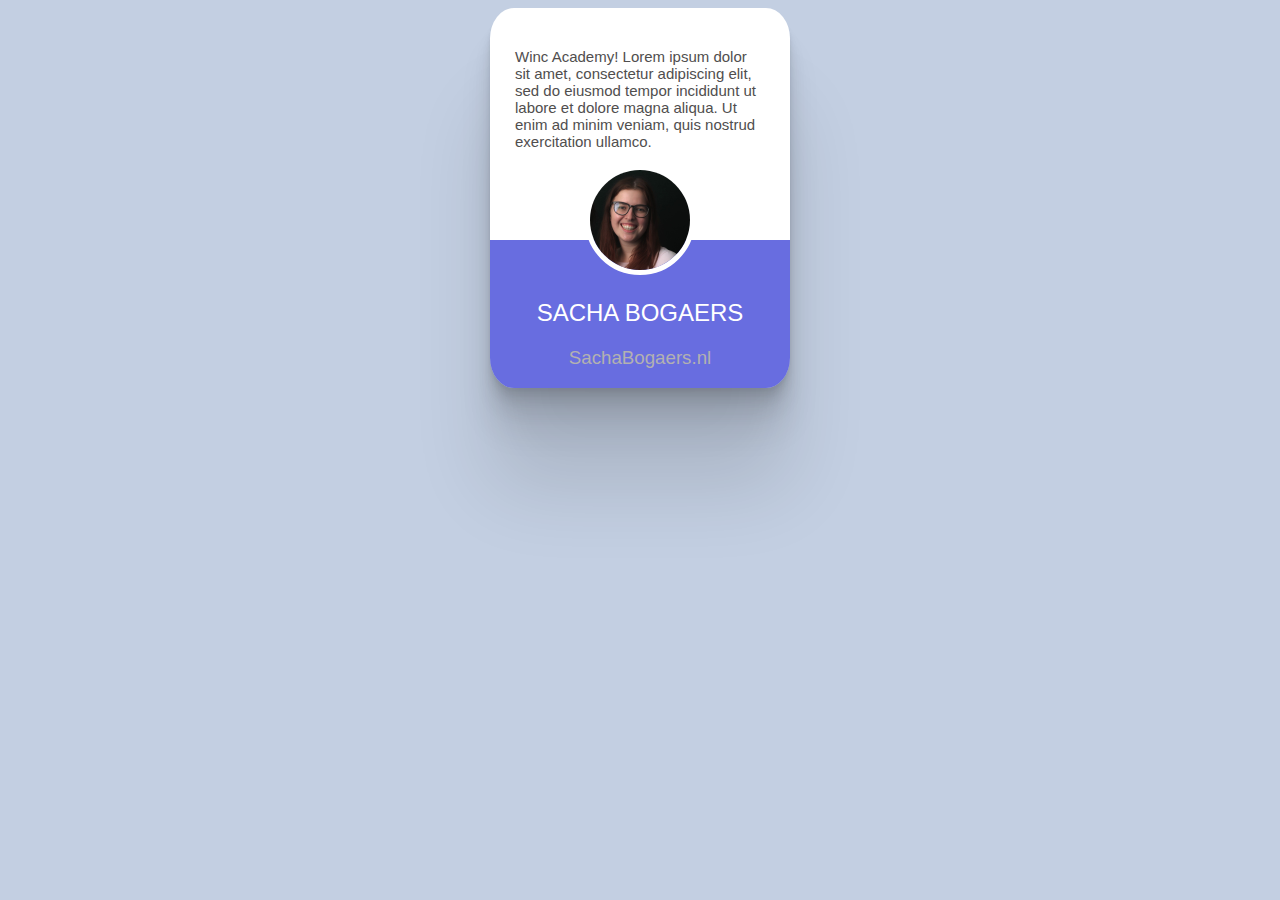
<file: Level1/index.html>
<!DOCTYPE html>
<html lang="en">

<head>
	<meta charset="UTF-8">
	<meta http-equiv="X-UA-Compatible" content="IE=edge">
	<meta name="viewport" content="width=device-width, initial-scale=1.0">
	<title>Document</title>
	<link rel="stylesheet" href="style.css">
</head>

<body>
	<div class="card">
		<p class="card__text">
			Winc Academy! Lorem ipsum dolor sit amet, consectetur adipiscing elit, sed do eiusmod tempor incididunt ut
			labore et dolore magna aliqua. Ut enim ad minim veniam, quis nostrud exercitation ullamco.
		</p>
		<div class="card__img__container">
			<img class="card__img" src="sacha.jpg">
		</div>
		<h2 class="card__name">Sacha Bogaers</h2>
		<h3 class="card__url">SachaBogaers.nl</h3>
	</div>

</body>

</html>
</file>
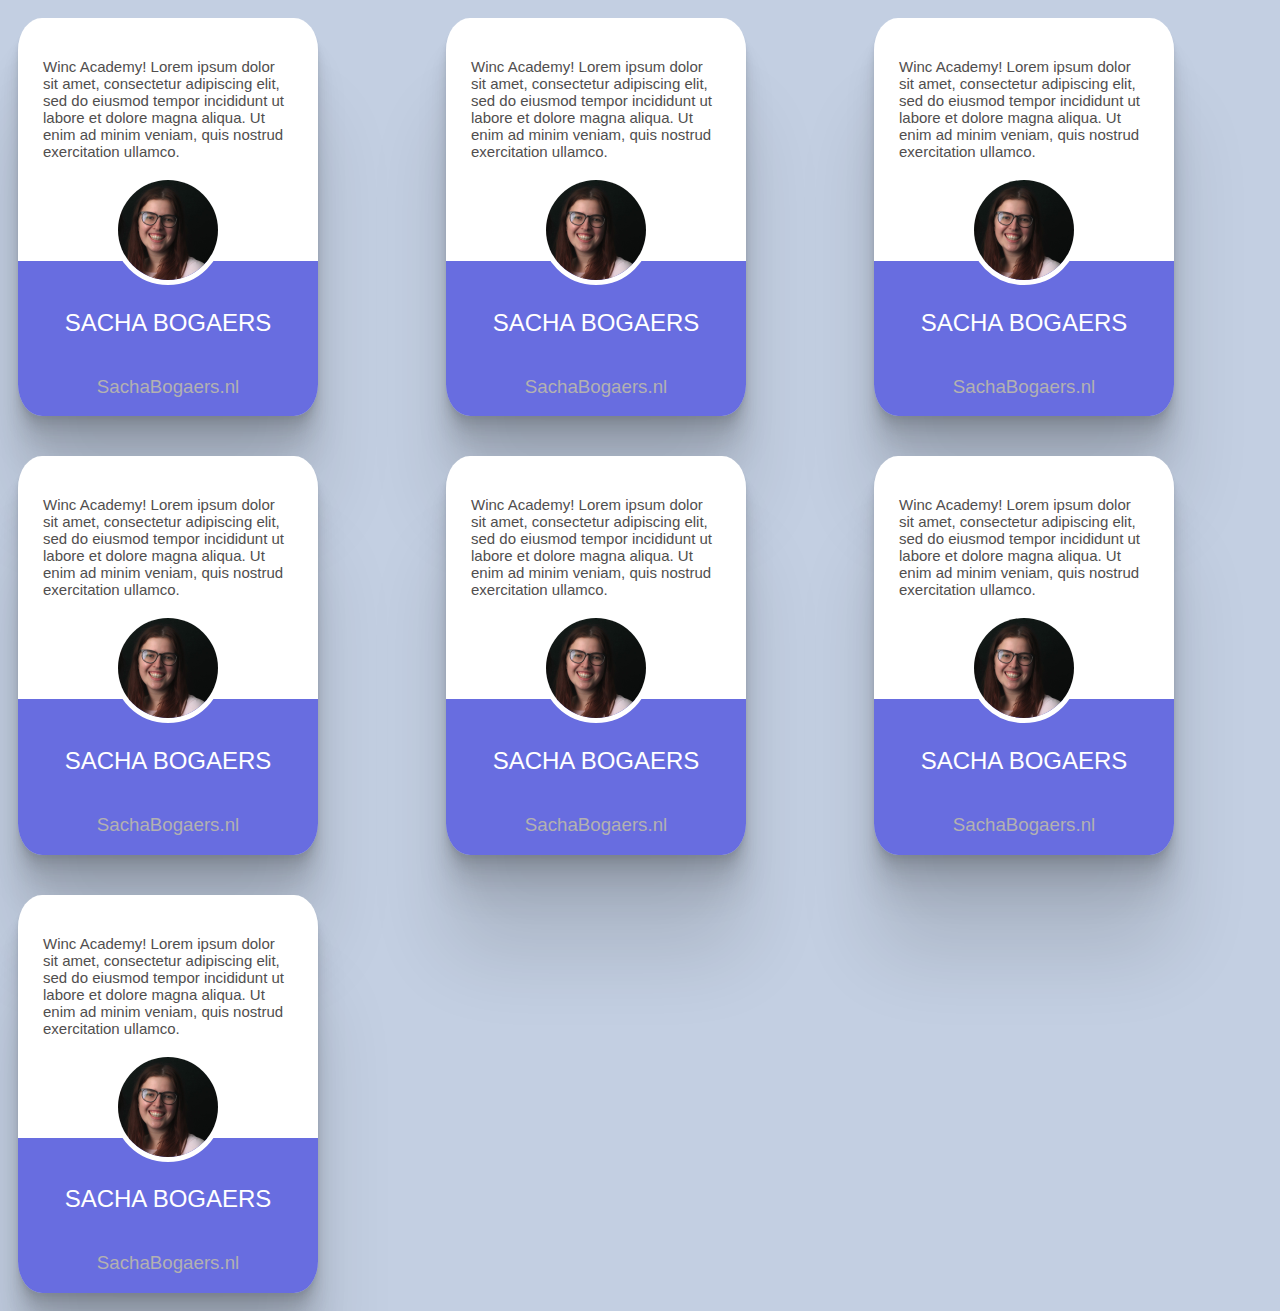
<file: Level2/index.html>
<!DOCTYPE html>
<html lang="en">

<head>
	<meta charset="UTF-8">
	<meta http-equiv="X-UA-Compatible" content="IE=edge">
	<meta name="viewport" content="width=device-width, initial-scale=1.0">
	<title>Document</title>
	<link rel="stylesheet" href="style.css">
</head>

<body>
	<div class="portfolio">
		<div class="card">
			<p class="card__text">
				Winc Academy! Lorem ipsum dolor sit amet, consectetur adipiscing elit, sed do eiusmod tempor
				incididunt
				ut
				labore et dolore magna aliqua. Ut enim ad minim veniam, quis nostrud exercitation ullamco.
			</p>
			<div class="card__img__container">
				<img class="card__img" src="sacha.jpg">
			</div>
			<h2 class="card__name">Sacha Bogaers</h2>
			<h3 class="card__url">SachaBogaers.nl</h3>
			<button class="card__button">Click me!</button>
		</div>
		<div class="card">
			<p class="card__text">
				Winc Academy! Lorem ipsum dolor sit amet, consectetur adipiscing elit, sed do eiusmod tempor
				incididunt
				ut
				labore et dolore magna aliqua. Ut enim ad minim veniam, quis nostrud exercitation ullamco.
			</p>
			<div class="card__img__container">
				<img class="card__img" src="sacha.jpg">
			</div>
			<h2 class="card__name">Sacha Bogaers</h2>
			<h3 class="card__url">SachaBogaers.nl</h3>
			<button class="card__button">Click me!</button>
		</div>
		<div class="card">
			<p class="card__text">
				Winc Academy! Lorem ipsum dolor sit amet, consectetur adipiscing elit, sed do eiusmod tempor
				incididunt
				ut
				labore et dolore magna aliqua. Ut enim ad minim veniam, quis nostrud exercitation ullamco.
			</p>
			<div class="card__img__container">
				<img class="card__img" src="sacha.jpg">
			</div>
			<h2 class="card__name">Sacha Bogaers</h2>
			<h3 class="card__url">SachaBogaers.nl</h3>
			<button class="card__button">Click me!</button>
		</div>
		<div class="card">
			<p class="card__text">
				Winc Academy! Lorem ipsum dolor sit amet, consectetur adipiscing elit, sed do eiusmod tempor
				incididunt
				ut
				labore et dolore magna aliqua. Ut enim ad minim veniam, quis nostrud exercitation ullamco.
			</p>
			<div class="card__img__container">
				<img class="card__img" src="sacha.jpg">
			</div>
			<h2 class="card__name">Sacha Bogaers</h2>
			<h3 class="card__url">SachaBogaers.nl</h3>
			<button class="card__button">Click me!</button>
		</div>
		<div class="card">
			<p class="card__text">
				Winc Academy! Lorem ipsum dolor sit amet, consectetur adipiscing elit, sed do eiusmod tempor
				incididunt
				ut
				labore et dolore magna aliqua. Ut enim ad minim veniam, quis nostrud exercitation ullamco.
			</p>
			<div class="card__img__container">
				<img class="card__img" src="sacha.jpg">
			</div>
			<h2 class="card__name">Sacha Bogaers</h2>
			<h3 class="card__url">SachaBogaers.nl</h3>
			<button class="card__button">Click me!</button>
		</div>
		<div class="card">
			<p class="card__text">
				Winc Academy! Lorem ipsum dolor sit amet, consectetur adipiscing elit, sed do eiusmod tempor
				incididunt
				ut
				labore et dolore magna aliqua. Ut enim ad minim veniam, quis nostrud exercitation ullamco.
			</p>
			<div class="card__img__container">
				<img class="card__img" src="sacha.jpg">
			</div>
			<h2 class="card__name">Sacha Bogaers</h2>
			<h3 class="card__url">SachaBogaers.nl</h3>
			<button class="card__button">Click me!</button>
		</div>
		<div class="card">
			<p class="card__text">
				Winc Academy! Lorem ipsum dolor sit amet, consectetur adipiscing elit, sed do eiusmod tempor
				incididunt
				ut
				labore et dolore magna aliqua. Ut enim ad minim veniam, quis nostrud exercitation ullamco.
			</p>
			<div class="card__img__container">
				<img class="card__img" src="sacha.jpg">
			</div>
			<h2 class="card__name">Sacha Bogaers</h2>
			<h3 class="card__url">SachaBogaers.nl</h3>
			<button class="card__button">Click me!</button>
		</div>
	</div>
</body>

</html>
</file>
<file: Level1/style.css>
body {
  display: -webkit-box;
  display: -ms-flexbox;
  display: flex;
  -webkit-box-pack: center;
      -ms-flex-pack: center;
          justify-content: center;
  background-color: #c3cfe2;
  font-family: Arial, Helvetica, sans-serif;
}

.card {
  text-align: center;
  width: 300px;
  background: -webkit-gradient(linear, left top, left bottom, from(#fff), color-stop(61%, #fff), color-stop(61%, #686de0), to(#686de0));
  background: linear-gradient(to bottom, #fff 0%, #fff 61%, #686de0 61%, #686de0 100%);
  border-radius: 8%;
  -webkit-box-shadow: 0 2.8px 2.2px rgba(0, 0, 0, 0.034), 0 6.7px 5.3px rgba(0, 0, 0, 0.048), 0 12.5px 10px rgba(0, 0, 0, 0.06), 0 22.3px 17.9px rgba(0, 0, 0, 0.072), 0 41.8px 33.4px rgba(0, 0, 0, 0.086), 0 100px 80px rgba(0, 0, 0, 0.12);
          box-shadow: 0 2.8px 2.2px rgba(0, 0, 0, 0.034), 0 6.7px 5.3px rgba(0, 0, 0, 0.048), 0 12.5px 10px rgba(0, 0, 0, 0.06), 0 22.3px 17.9px rgba(0, 0, 0, 0.072), 0 41.8px 33.4px rgba(0, 0, 0, 0.086), 0 100px 80px rgba(0, 0, 0, 0.12);
}

.card__text {
  padding: 25px;
  padding: 25px 25px 0px 25px;
  font-size: 15px;
  color: #504e4e;
  text-align: left;
}

.card__img {
  height: 100px;
  border-radius: 50%;
  border: 5px solid white;
}

.card__name {
  color: white;
  text-transform: uppercase;
  font-weight: 200;
}

.card__url {
  font-weight: 100;
  color: #b3b1b1;
}
/*# sourceMappingURL=style.css.map */
</file>
<file: Level2/style.css>
body {
  background-color: #c3cfe2;
}

.portfolio {
  -webkit-box-pack: center;
      -ms-flex-pack: center;
          justify-content: center;
  font-family: Arial, Helvetica, sans-serif;
  display: -ms-grid;
  display: grid;
}

.card {
  text-align: center;
  width: 300px;
  margin: 10px;
  background: -webkit-gradient(linear, left top, left bottom, from(#fff), color-stop(61%, #fff), color-stop(61%, #686de0), to(#686de0));
  background: linear-gradient(to bottom, #fff 0%, #fff 61%, #686de0 61%, #686de0 100%);
  border-radius: 8%;
  display: -ms-grid;
  display: grid;
  -ms-grid-columns: 1fr;
      grid-template-columns: 1fr;
  -ms-grid-rows: 1fr;
      grid-template-rows: 1fr;
  position: relative;
  -webkit-box-shadow: 0 2.8px 2.2px rgba(0, 0, 0, 0.034), 0 6.7px 5.3px rgba(0, 0, 0, 0.048), 0 12.5px 10px rgba(0, 0, 0, 0.06), 0 22.3px 17.9px rgba(0, 0, 0, 0.072), 0 41.8px 33.4px rgba(0, 0, 0, 0.086), 0 100px 80px rgba(0, 0, 0, 0.12);
          box-shadow: 0 2.8px 2.2px rgba(0, 0, 0, 0.034), 0 6.7px 5.3px rgba(0, 0, 0, 0.048), 0 12.5px 10px rgba(0, 0, 0, 0.06), 0 22.3px 17.9px rgba(0, 0, 0, 0.072), 0 41.8px 33.4px rgba(0, 0, 0, 0.086), 0 100px 80px rgba(0, 0, 0, 0.12);
}

.card__text {
  padding: 25px;
  padding: 25px 25px 0px 25px;
  font-size: 15px;
  color: #504e4e;
  text-align: left;
}

.card__img {
  height: 100px;
  border-radius: 50%;
  border: 5px solid white;
}

.card__name {
  color: white;
  text-transform: uppercase;
  font-weight: 200;
}

.card__url {
  font-weight: 100;
  color: #b3b1b1;
}

.card__button {
  display: none;
  width: 100px;
  top: 50%;
  left: 33%;
  z-index: 1;
  position: absolute;
}

.card::before {
  content: "";
  position: absolute;
  border-radius: 8%;
  top: 0;
  left: 0;
  height: 100%;
  width: 100%;
  opacity: 0;
  background-color: #332d2d;
  -webkit-transition: opacity 250ms;
  transition: opacity 250ms;
}

.card:hover::before {
  opacity: 1;
}

.card:hover .card__button {
  display: inline-block;
  cursor: pointer;
}

@media (min-width: 768px) {
  .portfolio {
    -ms-grid-columns: (1fr)[2];
        grid-template-columns: repeat(2, 1fr);
    grid-gap: 20px;
  }
}

@media (min-width: 1024px) {
  .portfolio {
    -ms-grid-columns: (1fr)[3];
        grid-template-columns: repeat(3, 1fr);
  }
}
/*# sourceMappingURL=style.css.map */
</file>
